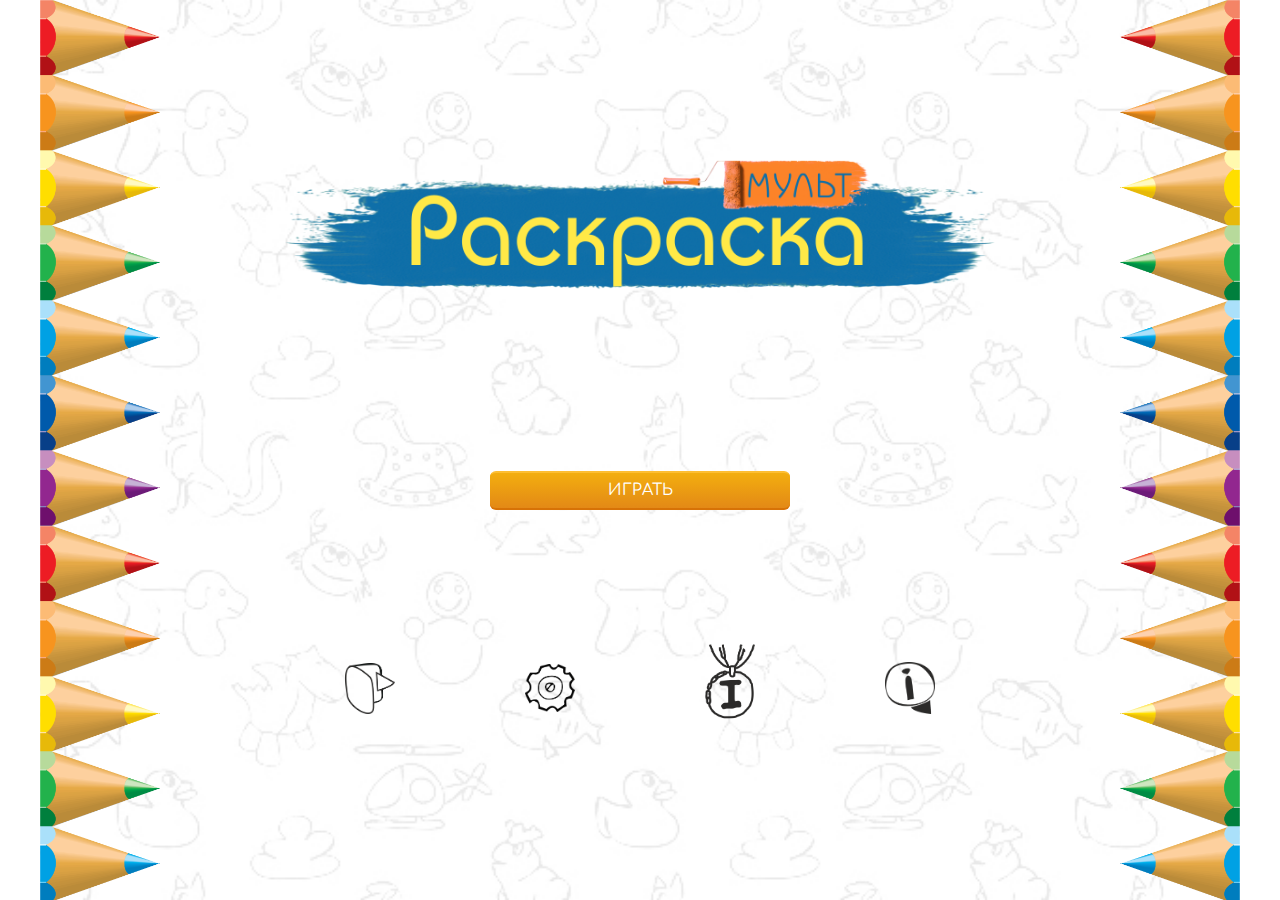
<file: index.html>
<!DOCTYPE html>
<html lang="en">

<head>
	<meta charset="utf-8">
	<meta name="viewport" content="width=device-width">
	<title>Coloring</title>
	<link rel="shortcut icon" href="Icon/s_icon.png" type="image/png">
	<link href="https://fonts.googleapis.com/css?family=Comfortaa:400,500,700|Pacifico&display=swap&subset=cyrillic" rel="stylesheet">
	<link href="style.css" rel="stylesheet" type="text/css" />
	<link href="modal.css" rel="stylesheet" type="text/css" />
</head>

<body>
	<div class="flex-header">
		<div class="header-box"></div>
		<div class="header-box"></div>
		<div class="header-box">
			<input type="button" id="game" value="ИГРАТЬ"  onmousedown="soundCryOnClick()" title="Начать игру">
          <div id="gameModal" class="modal_g">
            <div class="modal-content_g">
              <div class="modal-header_g">
                <span class="close_g" onmousedown="soundCryOnClick()">&times;</span>
                <h2 style="margin: 0.5EM">Авторизация</h2>
              </div>
              <div class="modal-body_g">
                <div class="all_game">
                  <h1></h1><br>
                  <form action="play.html" >
                  <input name="username" hidden="hidden" required="required" pattern="^[a-zA-Z]+$" placeholder="Имя на латинице!">
                  <input name="newname" type="submit" value="Новый игрок" hidden="hidden" placeholder="Имя на латинице!" pattern="^[a-zA-Z]+$">
                  <input name="next" type="submit" value="Продолжить">
                  </form>
                </div>
              </div>
            </div>
          </div>         
      </div>
      <div class="header-box">
        <div class="icon-box">
          <input type="image" id="exit" onmousedown="soundCryOnClick()" src="Icon/exit.png" title="Покинуть игру" />
            <div id="exitModal" class="modal_e">
              <div class="modal-content_e">
                <div class="modal-header_e">
                  <h2 style="margin: 0.5EM">Покинуть игру?</h2>
                </div>
                <div class="modal-body_e">
                  <div class="all_exit">
                    <input type="button" onmousedown="soundPerformedOnClick()" value="Покинуть" onClick='location.href="http://it-academy.by/"'>
                    <input type="button" onmousedown="soundCryOnClick()" value="Вернуться"  class="close_e">
                  </div>
                </div>
              </div>
            </div>
          <input type="image" id="options" src="Icon/options.png" title="Настройки" onmousedown="soundCryOnClick()"/>
            <div id="optiModal" class="modal_o">
              <div class="modal-content_o">
                <div class="modal-header_o">
                  <div>
                  <h2 style="margin: 0.5EM">Настройки звука:</h2>
                  </div>
                  <span class="close_o" onmousedown="soundCryOnClick()">&times;</span>
                </div>
                <div class="modal-body_o">
                  <div id="muted" onmousedown="soundCryOnClick()">Отключить звук</div>
                </div>
              </div>
            </div>
          <input type="image" id="medal" src="Icon/record.png" title="Рекорды" onmousedown="soundCryOnClick()" onclick='location.href="rekord.html"'/>
          <input type="image" id="info" src="Icon/info.png" title="Информация" onmousedown="soundCryOnClick()"/>
            <div id="infoModal" class="modal_i">
              <div class="modal-content_i">
                <div class="modal-header_i">
                  <div>
                  <h2 style="margin: 0.5EM">Описание игры</h2>
                  </div>
                  <span class="close_i" onmousedown="soundCryOnClick()">&times;</span>
                </div>
                <div class="modal-body_i">
                  <p>Данная игра является раскраской для самых маленьких.<br> 
                  <hr>
                  <b>Цель игры:</b> <br>
                  Научиться узнавать цвета. Так же формирование усидчивости и внимательности.<br>
                  <hr>
                  <b>Процесс игры:</b><br>
                  Игрок выбрав цвет, нажимает на области в картинке, которые окрашиваются.
                  Присутствует примерный вариант, как можно раскрашивать картинку.<br>
                  Игра продолжается до полного перекрашивания картинки, либо до конца отведенного времени.
                  </p>
                </div>
              </div>
            </div>
        </div>
      </div>
      <div class="header-box"></div>
    </div>
    <script src="audio.js"></script>
    <script src="modal.js"></script>
    <script src="hello.js"></script>
  </body>
</html>
</file>
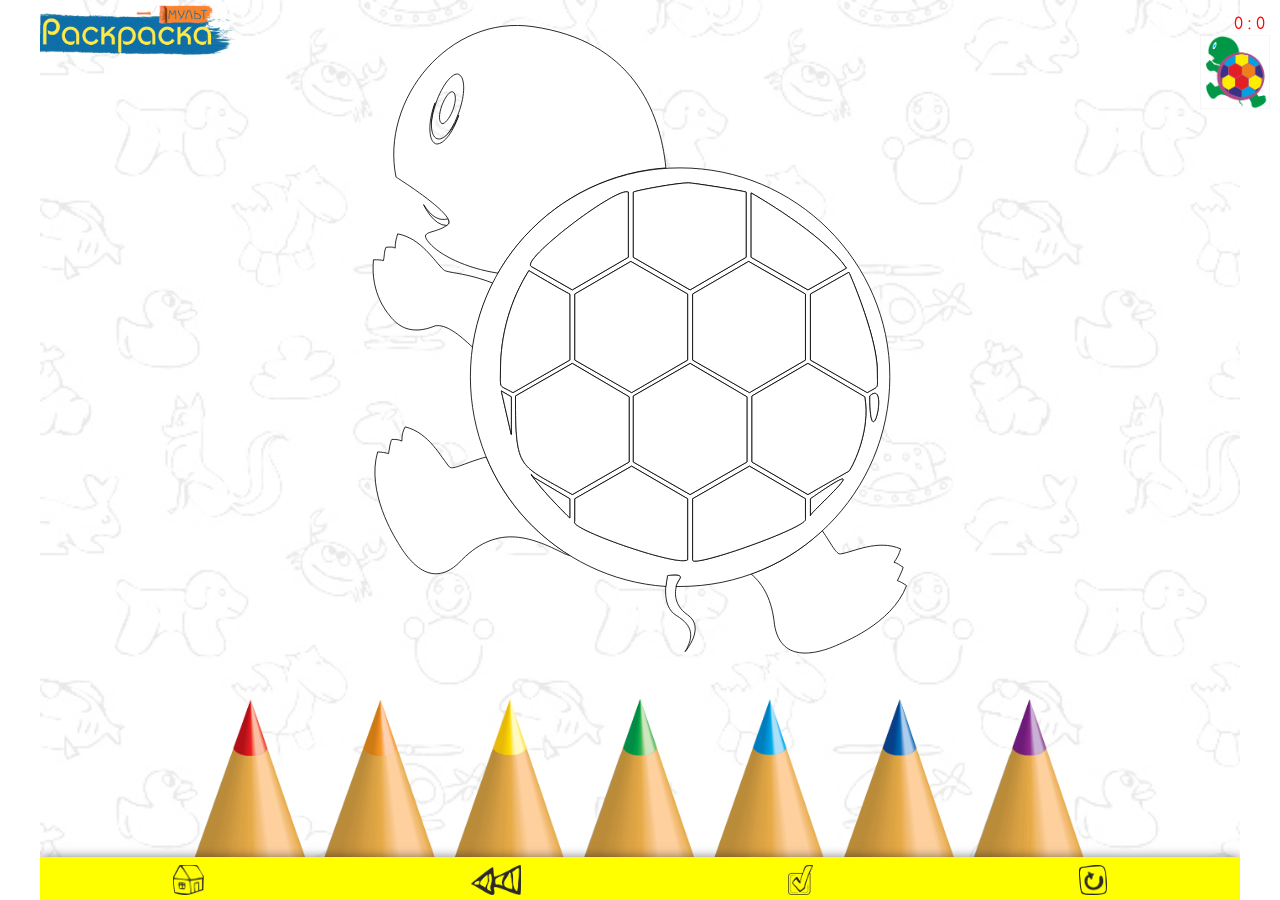
<file: play.html>
<!DOCTYPE html>
<html lang="en">

<head>
	<meta charset="utf-8">
	<meta name="viewport" content="width=device-width">
	<title></title>
	<link rel="shortcut icon" href="Icon/s_icon.png" type="image/png">
	<script src='https://fe.it-academy.by/JQ/jquery.js'>

	</script>
	<script src="https://ajax.googleapis.com/ajax/libs/jquery/1.12.4/jquery.min.js">
	</script>
	<link href="https://fonts.googleapis.com/css?family=Comfortaa:400,500,700|Pacifico&display=swap&subset=cyrillic" rel="stylesheet">
	<link href="style.css" rel="stylesheet" type="text/css" />
	<link href="modal.css" rel="stylesheet" type="text/css" />
</head>

<body>
	<div id="play_timer"></div>
	<div id="turtle_paint" title="Возможный вариант"></div>
	<div class="draw_box">
		<div class="part_box"></div>
		<div class="part_box">
			<div class="coloring">
				<div class="coloring-image">
					<svg id="svg" data-name="Layer 1" xmlns="http://www.w3.org/2000/svg" xml:space="preserve" width="640px" version="1.1" viewBox="0 0 640 754">
						<path d="M353 659c0,0 -10,36 11,48 19,12 21,24 10,43 0,0 25,-29 3,-44 -19,-13 -16,-33 -10,-42 7,-9 -14,-5 -14,-5z" fill="#ffffff"
						/>
						<path d="M90 232c-11,3 -20,-3 -29,-17 0,0 11,25 28,25 0,0 1,-1 1,-1 2,-1 2,-4 0,-7z" fill="#ffffff" />
						<path d="M192 2c-100,-15 -183,87 -164,180 0,0 75,47 62,57 -16,12 -36,6 -22,22 12,14 43,30 82,36 41,-71 115,-120 201,-126 -7,-69 -41,-152 -159,-169zm-89 103c-8,22 -20,37 -28,34 -7,-3 -7,-24 1,-46 7,-21 20,-37 27,-34 8,4 8,24 0,46z"
						 fill="#ffffff" />
						<path d="M144 309c-33,-13 -55,-12 -59,-16 -11,-10 -27,-38 -55,-43 -2,6 -3,11 -3,17 -3,-2 -6,-1 -11,-1 -2,3 -2,12 -3,16 -3,-1 -7,-1 -12,-1 -4,42 18,65 22,70 8,9 23,21 52,9 13,-2 28,10 45,26 4,-28 12,-54 24,-77z"
						 fill="#ffffff" />
						<path d="M538 605c11,16 17,29 22,28 15,-2 44,-18 72,-6 -2,6 -4,11 -8,16 4,1 6,3 11,6 -1,4 -5,12 -7,16 3,1 7,3 11,6 -18,47 -79,69 -85,72 -19,8 -65,23 -73,-25 -3,-30 -13,-48 -28,-61 32,-11 61,-29 85,-52z"
						 fill="#ffffff" />
						<path d="M136 517c-23,6 -40,16 -44,12 -10,-11 -24,-41 -53,-48 -3,5 -4,10 -4,17 -4,-2 -7,-2 -12,-2 -2,3 -3,12 -4,17 -3,-1 -8,-2 -13,-2 -14,48 21,103 24,108 11,19 38,58 73,25 44,-47 84,-33 127,-11 3,1 5,2 7,2 -45,-27 -81,-69 -101,-118z"
						 fill="#ffffff" />
						<path d="M619 421c0,139 -113,251 -251,251 -2,0 -3,0 -5,0 1,-3 3,-6 4,-8 7,-9 -14,-5 -14,-5 0,0 -1,6 -2,13 -131,-9 -234,-118 -234,-251 0,-138 112,-250 251,-250 138,0 251,112 251,250zm-24 23c0,79 24,-22 0,0zm-6 1l-68 -40 -67 39 0 79 67 39c17,-10 33,-19 49,-28 6,-8 26,-50 19,-89zm-65 122l0 20c-4,0 90,-83 0,-20zm-141 73c-3,11 133,-37 135,-48l0 -25 -67 -39 -68 39 0 73zm184 -349c-27,-41 -114,-90 -114,-90l0 77 68 39 46 -26zm-189 -102c-15,0 -62,9 -66,11l0 78 68 39 67 -39 0 -78c-1,-1 -62,-11 -69,-11zm-188 100l49 28 67 -39 0 -78c-14,-7 -130,82 -116,89zm46 33c-5,-2 -49,-28 -49,-28 -22,35 -34,76 -34,120 0,23 -2,16 15,26l68 -39 0 -79zm-82 116c0,0 12,53 12,52l0 -45 -12 -7zm17 6c0,91 4,81 68,118l68 -39 0 -78 -68 -40 -68 39zm19 94l0 0c11,18 46,52 46,52l0 -23 -44 -26c-1,-1 -2,-1 -2,-3zm52 56c-10,8 124,55 135,46l0 -73 -67 -39 -68 39 0 27zm0 -193l68 39 67 -39 0 -79 -68 -39 -67 39 0 79zm206 122l0 -78 -68 -40 -68 39 0 79 68 39 68 -39 0 0zm-65 -122l68 39 67 -39 0 -79 -68 -39 -67 39 0 79 0 0zm221 13c0,-41 -34,-119 -34,-118l-46 26 0 79 68 39c15,-9 12,-3 12,-26z"
						 fill="#ffffff" />
						<path d="M595 444c0,79 24,-22 0,0z" fill="#ffffff" />
						<path d="M589 445l-68 -40 -67 39 0 79 67 39c17,-10 33,-19 49,-28 6,-8 26,-50 19,-89z" fill="#ffffff" />
						<path d="M524 567l0 20c-4,0 90,-83 0,-20z" fill="#ffffff" />
						<path d="M383 640c-3,11 133,-37 135,-48l0 -25 -67 -39 -68 39 0 73z" fill="#ffffff" />
						<path d="M567 291c-27,-41 -114,-90 -114,-90l0 77 68 39 46 -26z" fill="#ffffff" />
						<path d="M378 189c-15,0 -62,9 -66,11l0 78 68 39 67 -39 0 -78c-1,-1 -62,-11 -69,-11z" fill="#ffffff" />
						<path d="M190 289l49 28 67 -39 0 -78c-14,-7 -130,82 -116,89z" fill="#ffffff" />
						<path d="M236 322c-5,-2 -49,-28 -49,-28 -22,35 -34,76 -34,120 0,23 -2,16 15,26l68 -39 0 -79z" fill="#ffffff" />
						<path d="M154 438c0,0 12,53 12,52l0 -45 -12 -7z" fill="#ffffff" />
						<path d="M171 444c0,91 4,81 68,118l68 -39 0 -78 -68 -40 -68 39z" fill="#ffffff" />
						<path d="M190 538l0 0c11,18 46,52 46,52l0 -23 -44 -26c-1,-1 -2,-1 -2,-3z" fill="#ffffff" />
						<path d="M242 594c-10,8 124,55 135,46l0 -73 -67 -39 -68 39 0 27z" fill="#ffffff" />
						<path d="M242,401 310,440 377,401 377,322 309,283 242,322z " fill="#ffffff" />
						<path d="M448,523 448,445 380,405 312,444 312,523 380,562 448,523z " fill="#ffffff" />
						<path d="M383,401 451,440 518,401 518,322 450,283 383,322 383,401z " fill="#ffffff" />
						<path d="M604 414c0,-41 -34,-119 -34,-118l-46 26 0 79 68 39c15,-9 12,-3 12,-26z" fill="#ffffff" />
						<path d="M103 108c-7,22 -20,37 -28,34 -8,-4 -9,-24 -1,-47 0,-1 0,-1 1,-2 -7,21 -6,40 2,43 7,3 19,-9 26,-28z" fill="#ffffff"
						/>
						<path d="M96 102c-4,10 -10,17 -13,16 -4,-2 -4,-11 0,-22 4,-10 9,-17 13,-16 4,2 4,11 0,22z" fill="#ffffff" />
					</svg>
				</div>
			</div>
			<div class="coloring-toolbox">
				<div class="palette" onmousedown="soundCryOnClick()">
				</div>
			</div>
		</div>
		<div class="part_box">
			<div class="part_icon">
				<input type="image" id="home" src="Icon/home.png" title="Вернуться на главную" onmousedown="soundCryOnClick()" onClick='location.href="index.html"'/>
          <input type="image" id="rev" src="Icon/back.png" title="Шаг назад" onmousedown="soundCryOnClick()" onClick='rev()'/>
          <input type="image" id="check" src="Icon/check.png" title="Проверить" onmousedown="soundCryOnClick()" onClick='check()'/>
          <input type="image" id="rel" src="Icon/revers.png" title="Начать заново" onmousedown="soundCryOnClick()" onClick='location.reload()'/>
          </div>
        </div>
    </div>
    <script src="audio.js"></script>
    <script src="timer.js"></script>
    <script src="svg.js"></script>
  </body>
</html>
</file>
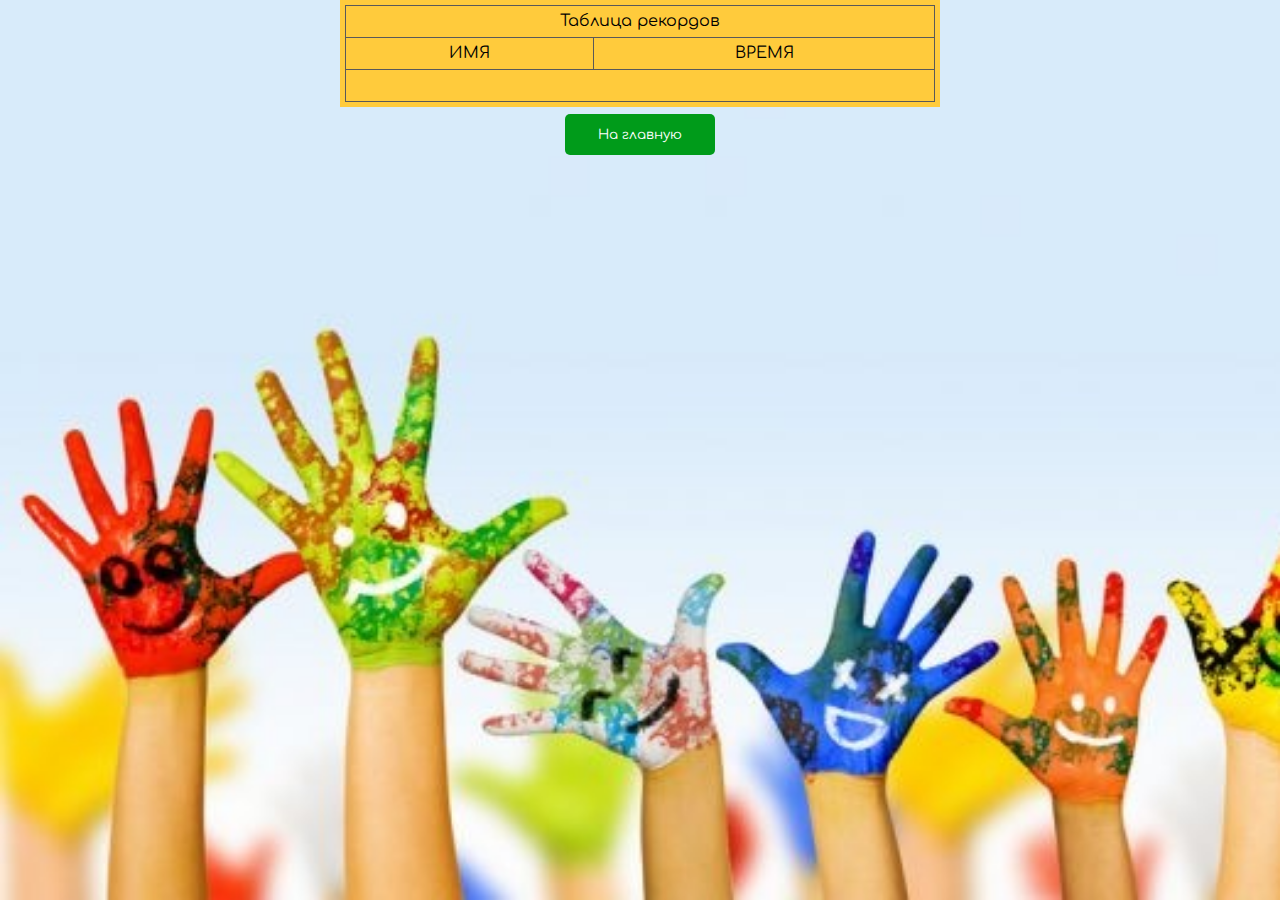
<file: rekord.html>
<!DOCTYPE html>
<html lang="en">

<head>
	<meta charset="utf-8">
	<meta name="viewport" content="width=device-width">
	<title></title>
	<link rel="shortcut icon" href="Icon/s_icon.png" type="image/png">
	<script src='https://fe.it-academy.by/JQ/jquery.js'>

	</script>
	<link href="https://fonts.googleapis.com/css?family=Comfortaa:400,500,700|Pacifico&display=swap&subset=cyrillic" rel="stylesheet">
	<link href="style.css" rel="stylesheet" type="text/css" />
	<link href="modal.css" rel="stylesheet" type="text/css" />
</head>

<body>
	<div class="back">
		<div class="table">
			<div id="col"></div>
			<table>
				<thead>
					<tr>
						<td colspan="3">Таблица рекордов</td>
					</tr>
					<tr>
						<td>ИМЯ</td>
						<td>ВРЕМЯ</td>
					</tr>
					<tr>
						<td colspan="3"></td>
					</tr>
				</thead>
				<tbody></tbody>
			</table>
		</div>
		<div class="table_btn">
			<input type="button" onmousedown="soundPerformedOnClick()" value="На главную" onClick='location.href="index.html"'>
      </div>
  </div>
  <script src="audio.js"></script>
  <script src="userHandler.js"></script>
</body>

</html>
</file>
<file: style.css>
/*сброс всех стилей браузера*/
html, body, div, span, object, iframe, h1, h2, h3, h4, h5, h6, p, blockquote, pre, a, abbr, acronym, address, big, cite, code, del, dfn, em, img, ins, kbd, q, s, samp,small, strike, strong, sub, sup, tt, var, b, u, i, center, dl, dt, dd, ol, ul, li, fieldset, form, label, legend, table, caption, tbody, tfoot, thead, tr, th, td, article, aside, canvas, details, embed, figure, figcaption, footer, header, hgroup, menu, nav, output, ruby, section, summary, time, mark, audio, video {
  margin: 0;
  padding: 0;
  border: 0;
  font-size: 100%;
  vertical-align: baseline;
  overflow: hidden;
}
article, aside, details, figcaption, figure, footer, header, hgroup, menu, nav, section {
  display: block;
}
body {
  line-height: 1.2;
}
ol {
  padding-left: 1.4em;
  list-style: decimal;
}
ul {
  padding-left: 1.4em;
  list-style: square;
}
table {
  border-collapse: collapse;
  border-spacing: 0;
}

/*flex - главная страничка*/
.flex-header {
  margin: auto;
  display: flex;
  flex-flow: column wrap;
  justify-content: space-between;
  width: 100%;
  height: 100vh;
  max-width: 1200px;
  min-width: 320px;
  background-image: url(/Pic/bac.jpg);
  background-size: cover;
}
.header-box {
  flex: 1 1 auto;
  align-self: stretch;
}

/*левый край*/
.header-box:nth-child(1) {
  align-self: flex-start;
  flex: 0 1 100%;
  background-image: url("/Pic/pencil_all - over.png");
  background-repeat: repeat-y;
  background-size: contain;
  width: 10%;
}

/*логотип на главной страницы*/
.header-box:nth-child(2) {
  flex: 2 1 auto;
  padding: 5% 0 5% 0;
  background-image: url("Pic/logo.png");
  background-repeat: no-repeat;
  background-position: center;
  background-size: 80%;
  width: 75%;
  margin: auto;
}

/*основа под кнопки на главной странице*/
.header-box:nth-child(3) {
  flex: 0.7 1 auto;
  width: 75%;
  text-align: center;
  margin: auto;
}

/*кнопки*/
/*Сброс стилей у кнопки.*/
#game{
  padding: 0;
  border: none;
  font: inherit;
  color: inherit;
  background-color: transparent;
  cursor: pointer;
}
/*задаем стили кнопкам*/
#game{
  display: inline-block;
  color: white;
  font-family: 'Comfortaa';
  margin: 1em 0 1em 0;
  padding: 0.5em 0 0.5em 0;
  outline: none;
  border-width: 2px 0;
  border-style: solid none;
  border-color: #FDBE33 #000 #D77206;
  border-radius: 6px;
  background: linear-gradient(#F3AE0F, #E38916) #E38916;
  transition: 0.2s;
  width: 49%;
  max-width: 300px;
  flex-wrap: wrap;
  min-width: 150px;
} 
#game:hover { 
  background: linear-gradient(#f5ae00, #f59500) #f5ae00; 
}
#game:active { 
  background: linear-gradient(#f59500, #f5ae00) #f59500; 
}

/*иконки управления главной страницей*/
.header-box:nth-child(4) {
  width: 60%;
  text-align: center;
  margin: auto;
}
.icon-box {
  display: flex;
}
input[type="image"]{
  outline: none;
  width: 15%;
  margin: auto;
  max-width: 50px;
  transition: 0.5s linear;
}
/*наведение на иконки*/
#exit:hover{
  filter: drop-shadow( 0px 5px 2px rgb(0, 209, 35));
  transform: scale(1.1);
}
#options:hover{
  filter: drop-shadow( 0px 5px 2px rgb(206, 0, 0));
  transform: scale(1.1);
}
#medal:hover{
  filter: drop-shadow( 0px 5px 2px rgb(222, 226, 1));
  transform: scale(1.1);
}
#info:hover{
  filter: drop-shadow( 0px 5px 2px rgb(21, 0, 206));
  transform: scale(1.1);
}

/*правый край*/
.header-box:nth-child(5) {
  flex: 0 1 100%;
  align-self: flex-end;
  background-image: url("/Pic/pencil_all.png");
  background-repeat: repeat-y;
  background-size: contain;
  width: 10%;
}

/*поле для игры*/
.draw_box {
  margin: auto;
  display: flex;
  flex-flow: column;
  justify-content: space-between;
  width: 100%;
  height: 100vh;
  max-width: 1200px;
  min-width: 320px;
  background-image: url(/Pic/bac.jpg);
  background-size: cover;
}
.part_box {
  flex: 1 1 auto;
  align-self: stretch;
}
.paint_logo {
  background-image: url(/Pic/logo_game.png);
  background-size: cover;
  background-repeat: no-repeat;
}
#paint {
  background-position: bottom;
  background-repeat: no-repeat;
  background-size: contain;
  display: flex;
  margin-top: 10px;
  width: 100%;
  transition: 0.5s linear;
}

#paint:hover {
  filter: drop-shadow( 0px 5px 2px rgb(0, 0, 0));
  transform: scale(1.3);
}

.part_box:nth-child(1) {
  background-image: url(/Pic/logo_game.png);
  background-repeat: no-repeat;
  background-size: contain;
  width: 100%;
  margin: 5px 0 0 0;
  min-height: 6%;
  max-height: 10%;
  display: block;
  position: fixed;
 }
.part_box:nth-child(2){
  flex: 1 auto;
  height: 60%;
  margin-top: 25px;  
}

.part_box:nth-child(3){
  flex: 0 1 auto;
  background: yellow;
  border-top: solid yellow;
  box-shadow: 0 0 10px rgba(0,0,0,0.5);
}
#play_timer {
  display: flex;
  position: fixed;
  right: 0;
  margin-right: 15px;
  margin-top: 15px;
  font-family: Comfortaa;
  font-size: unset;
  color: red;
}
.coloring {
  display: flex;
  flex-wrap: wrap;
}

.coloring-toolbox {
  flex: 1 1 0;
  height: 32vh;
}

.palette {
  display: flex;
  flex-wrap: nowrap;
  justify-content: center;
}

.palette-button {
    width: 10%;
    height: 30vh;
    margin: 5px;
    border: none;
    cursor: pointer;
    background-color: transparent;
    background-position: center;
    background-size: contain;
    background-repeat: no-repeat;
    transition: 0.5s linear;
    outline: none;
}
.palette-button:hover {
  filter: drop-shadow( 0px 5px 2px rgb(54, 54, 54));
  transform: scale(1.1);
  border: none;
}
.palette-button-active {
  filter: drop-shadow( 0px 5px 2px rgb(54, 54, 54));
  transform: scale(1.2);
  border: none;
}

.palette-button-active {
  border-color: #000;
}

.coloring-image {
  flex: 3 1 0;
  width: 500px;
  height: auto;
}

.coloring-image > svg {
  max-width: 70%;
  display: flex;
  max-height: 70vh;
  margin: auto;
}

.selected {
  opacity: 0.8;
  cursor: pointer;
}
#turtle_paint {
  position: absolute;
  right: 0;
  margin-top: 35px;
  margin-right: 10px;
  height: 20%;
  width: 70px;
  background: url(/Pic/turtle_2.png) no-repeat;
  background-size: contain;
  display: block;
}
#turtle_paint:hover {
  left: 40vw;
  height: 60vh;
  width: 60vw;
}
path {
  stroke: black;
  stroke-width: 1;
  stroke-linejoin: round;
}
.svg_paint {
  width: 100%;
  height: 100%;
  display: flex;
  justify-content: center;
  align-items: center;
  background: aliceblue;
}
.part_icon {
  display: flex;
}
#home, #rev, #rev, #check, #rel {
  margin-top: 5px;
  margin-bottom: 5px;
  height: 30px;
  width: auto;
  transition: 0.5s linear;
}
#home:hover {
  filter: drop-shadow( 2px -2px 2px rgb(0, 0, 0));
  transform: scale(1.1);
}
#rev:hover {
  filter: drop-shadow( 2px -2px 2px rgb(0, 0, 0));
  transform: scale(1.1);
}
#rel:hover {
  filter: drop-shadow( 2px -2px 2px rgb(0, 0, 0));
  transform: scale(1.1);
}
#check:hover {
  filter: drop-shadow( 2px -2px 2px rgb(0, 0, 0));
  transform: scale(1.1);
}
#rel:hover {
  filter: drop-shadow( 2px -2px 2px rgb(0, 0, 0));
  transform: scale(1.1);
}
.table {
  display: flex;
  margin: auto;
  max-width: 600px;
  font-family: Comfortaa;
  vertical-align: middle;
}
.back {
  background-image: url(/Pic/hands_back.jpg);
  display: block;
  width: 100%;
  height: 100vh;
  background-size: cover;
  background-repeat: no-repeat;
}
.delete { display: none;}
table {
  opacity text: 1;
  color: black;
  width: 100%;
  margin: 5px;
  vertical-align: middle;
  border-collapse:collapse;
  border-spacing:0
}
table, td, th {
  border: 1px solid #595959;
}
td, th {
  padding: 3px;
  width: 15px;
  height: 25px;
  text-align: center;
  vertical-align: middle;   
}
.table {
  background-image: url(/Pic/fon_png.png);
}
</file>
<file: modal.css>
/*окно на информацию*/
.modal_e, .modal_i, .modal_o, .modal_g, modal_m {
  display: none;
  position: fixed;
  z-index: 1;
  padding-top: 100px; 
  left: 0;
  top: 0;
  width: 100%;
  height: 100%; 
  overflow: hidden; 
  background-color: rgb(0,0,0); 
  background-color: rgba(0,0,0,0.4);
}

.modal-content_e, .modal-content_o, .modal-content_g, .modal-content_m {
  font-family: 'Comfortaa';
  font-size: smaller;
  background-color: white;
  margin: auto;
  padding: 0;
  border: 2px solid rgb(0, 155, 26);
  border-radius: 10px;
  width: 50%;
  max-width: 450px;
  box-shadow: 0 4px 8px 0 rgba(0,0,0,0.2),0 6px 20px 0 rgba(0,0,0,0.19);
  -webkit-animation-name: animatetop;
  -webkit-animation-duration: 0.4s;
  animation-name: animatetop;
  animation-duration: 1s;
}

.modal-content_i {
  font-family: 'Comfortaa';
  font-size: smaller;
  background-color: white;
  margin: auto;
  padding: 0;
  border: 2px solid rgb(0, 155, 26);
  border-radius: 10px;
  width: 80%;
  max-width: 500px;
  box-shadow: 0 4px 8px 0 rgba(0,0,0,0.2),0 6px 20px 0 rgba(0,0,0,0.19);
  -webkit-animation-name: animatetop;
  -webkit-animation-duration: 0.4s;
  animation-name: animatetop;
  animation-duration: 1s;
}

@-webkit-keyframes animatetop {
  from {top:-300px; opacity:0} 
  to {top:0; opacity:1}
}

@keyframes animatetop {
  from {top:-300px; opacity:0}
  to {top:0; opacity:1}
}

.all_exit>input[type="button"] {
  font-family: 'Comfortaa';
  color:  white;
  background-color:  rgb(0, 155, 26);
  border-radius: 5px;
  padding: 1em;
  min-width: 150px;
  overflow: hidden;
  cursor: pointer;
  margin: 0.5em;
  outline: none;
  border-style: none;
  transition: 0.5s linear;
}

.all_exit>input[type="button"]:hover{
  background-color: rgb(15, 115, 145);
  webkit-transform: scale(1.1);
  transform: scale(1.1);
}

.table_btn {
  width: 60%;
  height: auto;
  margin: auto;
  text-align: center;
}

.table_btn>input[type="button"] {
  font-family: 'Comfortaa';
  color:  white;
  background-color:  rgb(0, 155, 26);
  border-radius: 5px;
  padding: 1em;
  min-width: 150px;
  overflow: hidden;
  cursor: pointer;
  margin: 0.5em;
  outline: none;
  border-style: none;
  transition: 0.5s linear;
}

.table_btn>input[type="button"]:hover{
  background-color: rgb(15, 115, 145);
  webkit-transform: scale(1.1);
  transform: scale(1.1);
}

.all_game>input[type="button"] {
  font-family: 'Comfortaa';
  color:  white;
  background-color:  rgb(0, 155, 26);
  border-radius: 5px;
  padding: 1em;
  min-width: 150px;
  overflow: hidden;
  cursor: pointer;
  margin: 0.5em;
  outline: none;
  border-style: none;
  transition: 0.5s linear;
}

.all_game>input[type="button"]:hover{
  background-color: rgb(15, 115, 145);
  webkit-transform: scale(1.1);
  transform: scale(1.1);
}

form>input {
  font-family: 'Comfortaa';
  color:  white;
  background-color:  rgb(0, 155, 26);
  border-radius: 5px;
  padding: 1em;
  min-width: 150px;
  overflow: hidden;
  cursor: pointer;
  margin: 0.5em;
  outline: none;
  border-style: none;
  transition: 0.5s linear;
}

form>input:hover{
  background-color: rgb(15, 115, 145);
  webkit-transform: scale(1.1);
  transform: scale(1.1);
}

form>input:active {
  background: orange;
}

.close_i, .close_o, .close_g, .close_m {
  float: right;
  font-size: 28px;
  font-weight: bold;
  transition: 0.5s linear;
}

.close_i:hover,.close_i:focus {
  color: #000;
  text-decoration: none;
  cursor: pointer;
  transform: rotate(360deg) scale(1.1);
}

.close_g:hover,.close_g:focus {
  color: #000;
  text-decoration: none;
  cursor: pointer;
  transform: rotate(360deg) scale(1.1);
}

.close_o:hover,.close_o:focus {
  color: #000;
  text-decoration: none;
  cursor: pointer;
  transform: rotate(360deg) scale(1.1);
}

.close_m:hover,.close_m:focus {
  color: #000;
  text-decoration: none;
  cursor: pointer;
  transform: rotate(360deg) scale(1.1);
}

.modal-header_e , .modal-header_g {
  padding: 2px 16px;
  background-color: rgb(0, 155, 26);
  color: white;
}

.modal-header_i, .modal-header_o, .modal-header_m {
  padding: 2px 16px;
  background-color: rgb(0, 155, 26);
  color: white;
  display: flex;
  justify-content: space-between;
}

.modal-body_e, .modal-body_o, .modal-body_g, .modal-body_m {
  padding: 0.5em;
}

.modal-body_i {
  padding: 0.5em;
  text-align: justify;
  text-indent: 5px;
}

#muted {
  font-family: 'Comfortaa';
  color:  white;
  background-color:  rgb(0, 155, 26);
  border-radius: 5px;
  padding: 1em;
  width: 60%;
  max-width: 150px;
  min-width: 50px;
  overflow: hidden;
  cursor: pointer;
  margin: auto;
  outline: none;
  border-style: none;
  transition: 1s linear;
}

#muted:hover{
  background-color: rgb(15, 115, 145);
  webkit-transform: scale(1.1);
  transform: scale(1.1);
}
</file>
